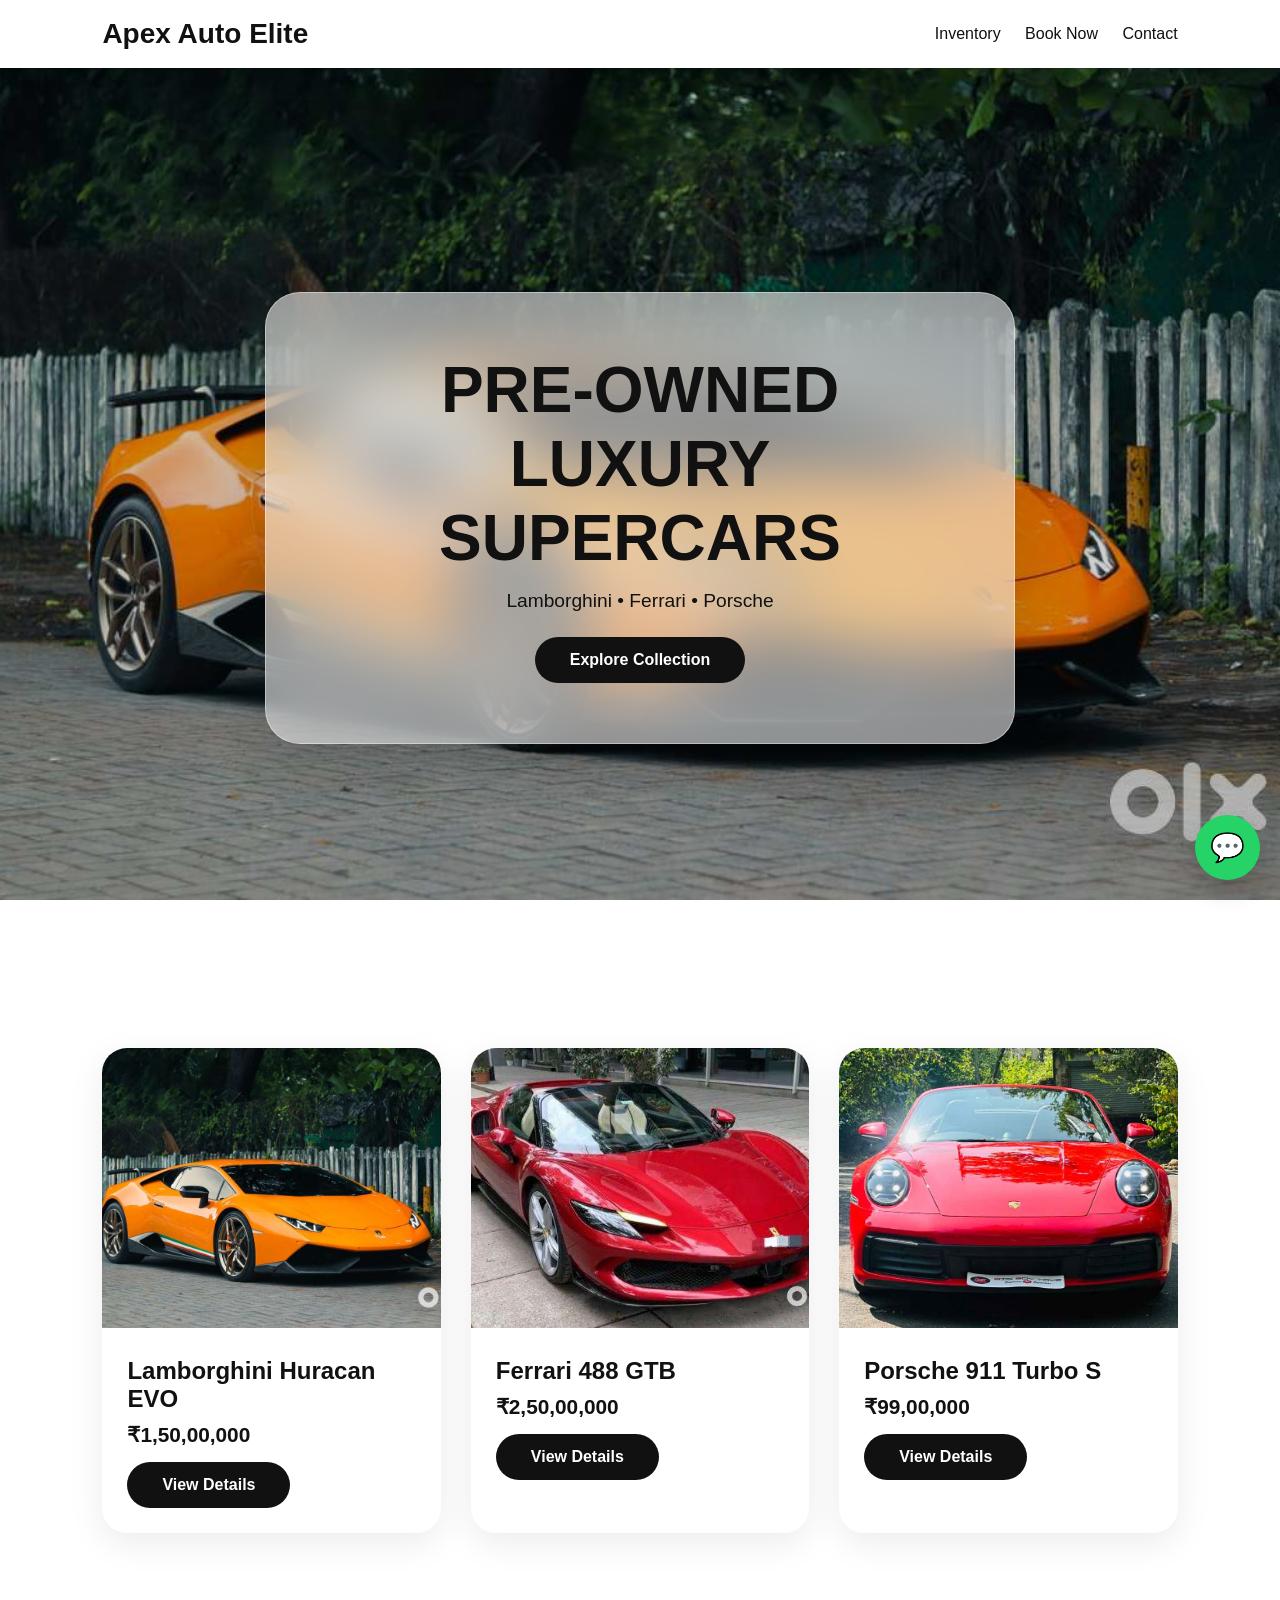
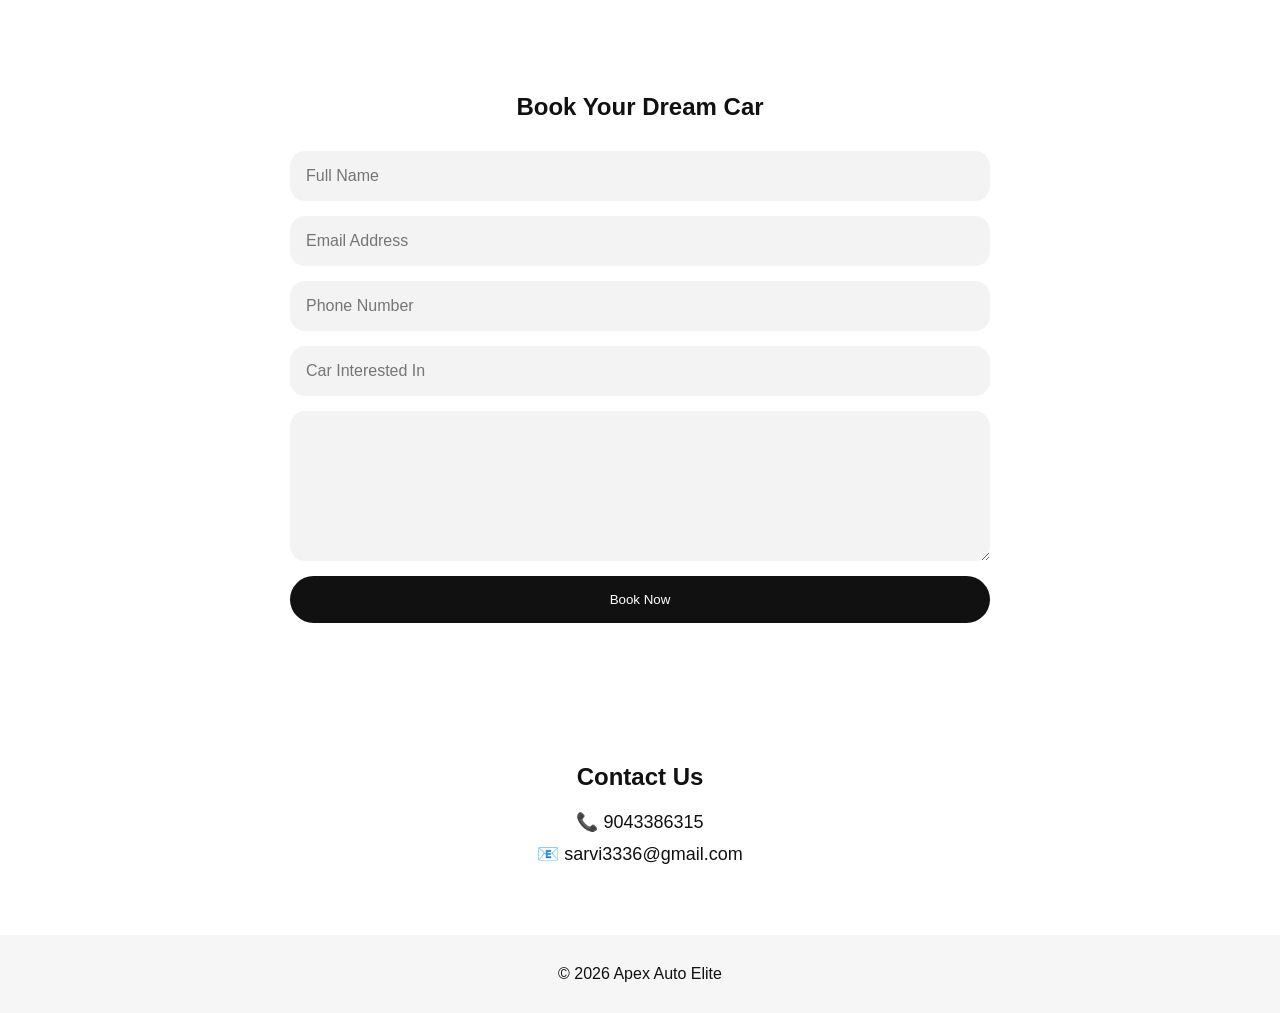
<file: index.html>
<!DOCTYPE html>
<html lang="en">
<head>
<meta charset="UTF-8">
<meta name="viewport" content="width=device-width, initial-scale=1.0">
<title>Apex Auto Elite</title>

<link rel="stylesheet" href="style.css">
</head>

<body>

<nav>
    <h2>Apex Auto Elite</h2>

    <div>
        <a href="#inventory">Inventory</a>
        <a href="#booking">Book Now</a>
        <a href="#contact">Contact</a>
    </div>
</nav>

<section class="hero">

    <div class="hero-card">

        <h1>PRE-OWNED LUXURY SUPERCARS</h1>

        <p>
            Lamborghini • Ferrari • Porsche
        </p>

        <a href="#inventory" class="btn">
            Explore Collection
        </a>

    </div>

</section>

<section id="inventory" class="inventory">

    <div class="car-card">

        <img src="images/lambo1.jpg">

        <div class="car-content">

            <h2>Lamborghini Huracan EVO</h2>

            <p class="price">
                ₹1,50,00,000
            </p>

            <a href="car-details/lamborghini.html" class="btn">
                View Details
            </a>

        </div>

    </div>

    <div class="car-card">

        <img src="images/f1.jpg">

        <div class="car-content">

            <h2>Ferrari 488 GTB</h2>

            <p class="price">
                ₹2,50,00,000
            </p>

            <a href="car-details/ferrari.html" class="btn">
                View Details
            </a>

        </div>

    </div>

    <div class="car-card">

        <img src="images/p1.jpg">

        <div class="car-content">

            <h2>Porsche 911 Turbo S</h2>

            <p class="price">
                ₹99,00,000
            </p>

            <a href="car-details/porsche.html" class="btn">
                View Details
            </a>

        </div>

    </div>

</section>

<section id="booking" class="booking">

    <h2>Book Your Dream Car</h2>

    <form action="https://formsubmit.co/sarvi3336@gmail.com" method="POST">

        <input type="hidden" name="_captcha" value="false">

        <input
            type="text"
            name="name"
            placeholder="Full Name"
            required>

        <input
            type="email"
            name="email"
            placeholder="Email Address"
            required>

        <input
            type="tel"
            name="phone"
            placeholder="Phone Number"
            required>

        <input
            type="text"
            name="car"
            placeholder="Car Interested In"
            required>

        <textarea
            name="message"
            placeholder="Additional Details">
        </textarea>

        <button type="submit">
            Book Now
        </button>

    </form>

</section>

<section id="contact" class="contact">

    <h2>Contact Us</h2>

    <p>📞 9043386315</p>

    <p>📧 sarvi3336@gmail.com</p>

</section>

<footer>

    <p>
        © 2026 Apex Auto Elite
    </p>

</footer>

<a
href="https://wa.me/919043386315"
target="_blank"
class="whatsapp">
💬
</a>

<script src="script.js"></script>

</body>
</html>
</file>
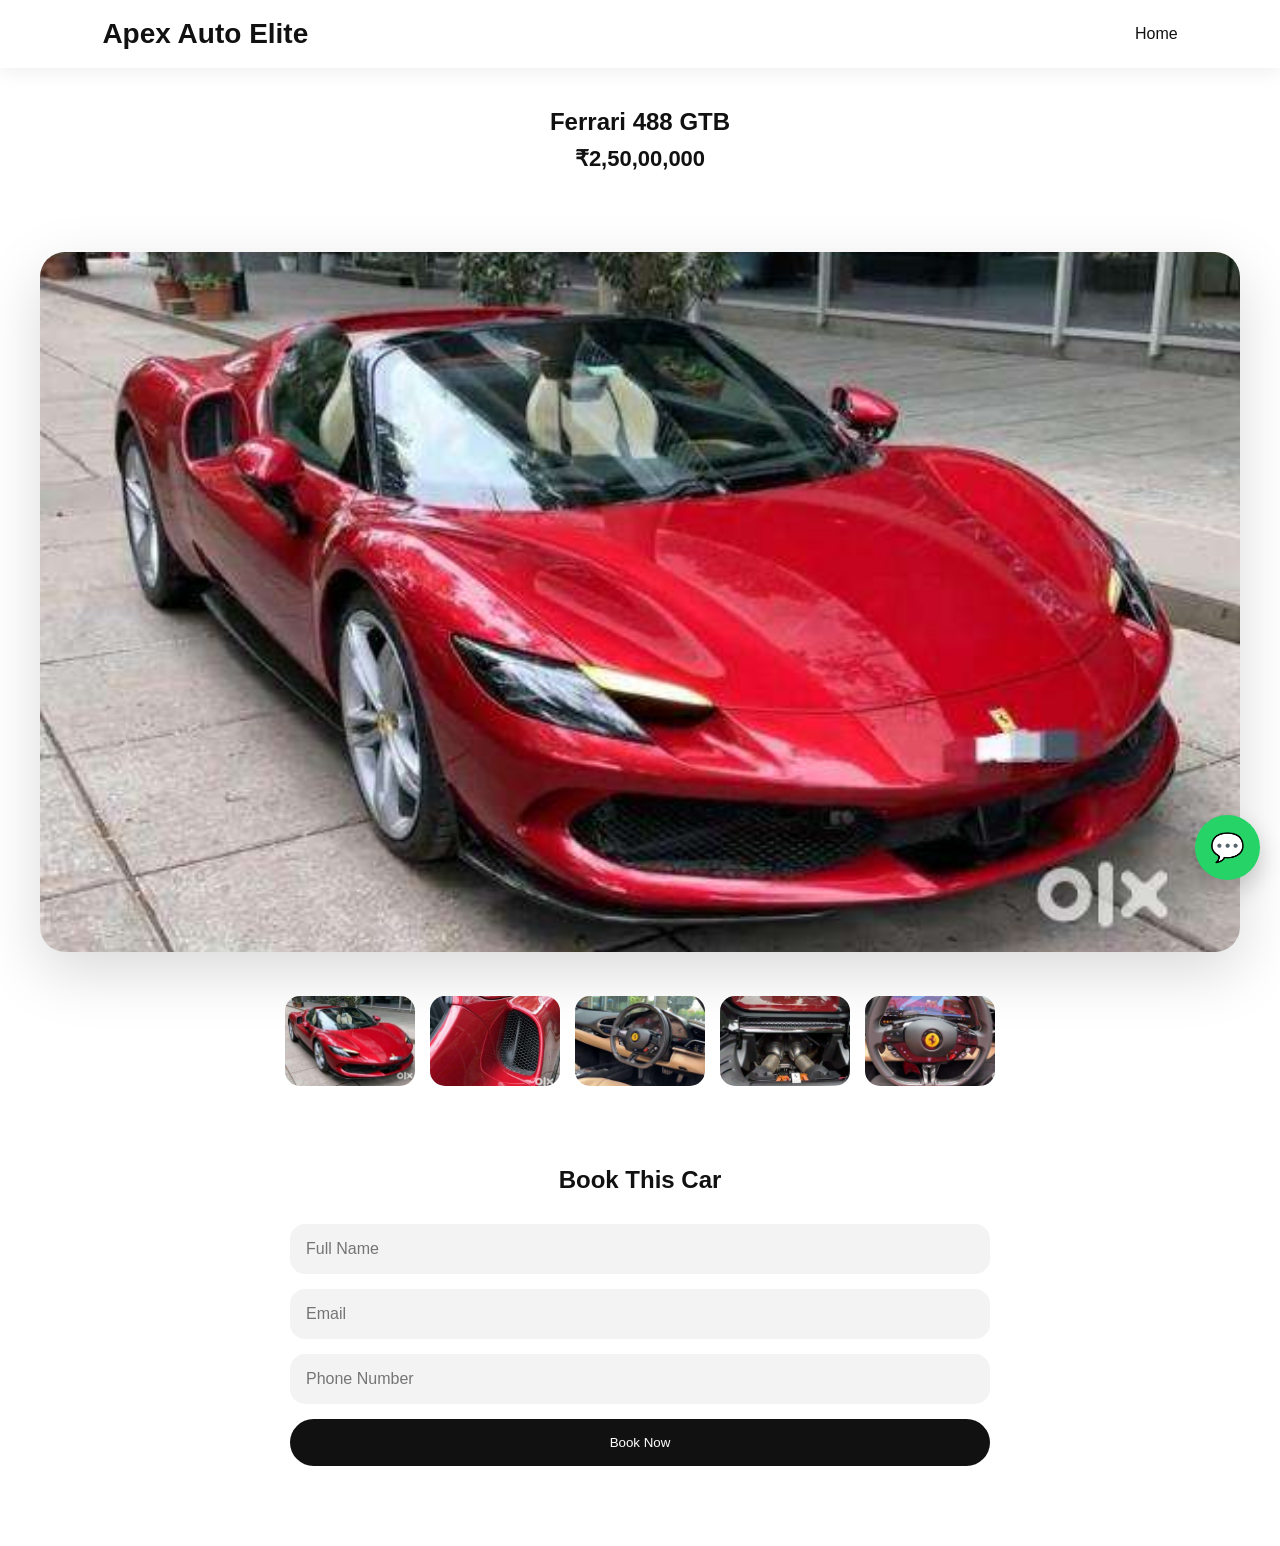
<file: car-details/ferrari.html>
<!DOCTYPE html>
<html lang="en">

<head>
<meta charset="UTF-8">
<meta name="viewport" content="width=device-width, initial-scale=1.0">
<title>Ferrari 488 GTB</title>
<link rel="stylesheet" href="../style.css">
</head>

<body>

<nav>
    <h2>Apex Auto Elite</h2>
    <div>
        <a href="../index.html">Home</a>
    </div>
</nav>

<section style="padding:40px;text-align:center;">
    <h1>Ferrari 488 GTB</h1>
    <p style="margin-top:10px;font-size:22px;font-weight:bold;">
        ₹2,50,00,000
    </p>
</section>

<div class="slider">
    <img id="mainImage" src="../images/f1.jpg">
</div>

<div class="thumbs">
    <img src="../images/f1.jpg" onclick="changeImage(this)">
    <img src="../images/f2.jpg" onclick="changeImage(this)">
    <img src="../images/f3.jpg" onclick="changeImage(this)">
    <img src="../images/f4.jpg" onclick="changeImage(this)">
    <img src="../images/f5.jpg" onclick="changeImage(this)">
</div>

<section class="booking">

<h2>Book This Car</h2>

<form action="https://formspree.io/f/mnjydope" method="POST">

<input type="hidden" name="_captcha" value="false">

<input type="hidden" name="_next" value="https://https://sarvi3336-droid.github.io/apex-auto-elite/">

<input type="text" name="name" placeholder="Full Name" required>

<input type="email" name="email" placeholder="Email" required>

<input type="tel" name="phone" placeholder="Phone Number" required>

<input type="hidden" name="car" value="Ferrari 488 GTB">

<button type="submit">Book Now</button>

</form>

</section>

<a href="https://wa.me/919043386315"
class="whatsapp"
target="_blank">💬</a>

<script src="../script.js"></script>

</body>
</html>
</file>
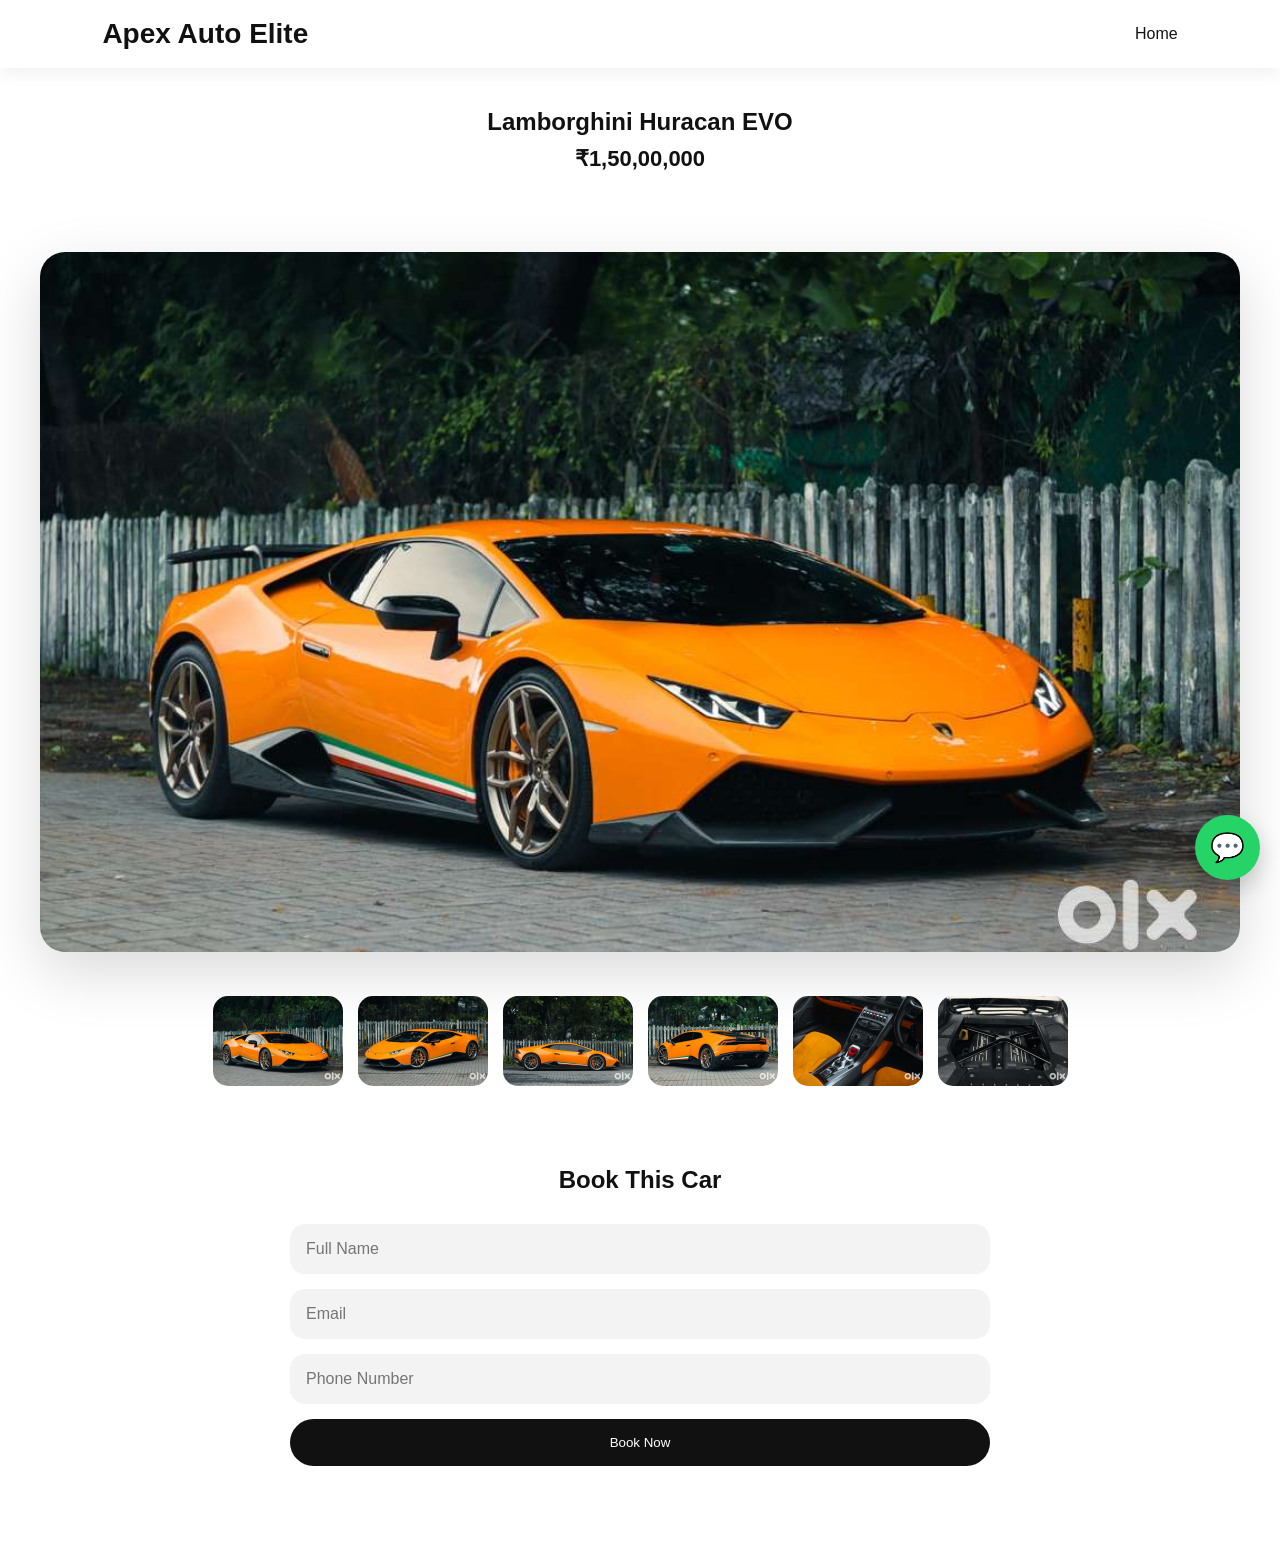
<file: car-details/lamborghini.html>
<!DOCTYPE html>
<html lang="en">

<head>
    <meta charset="UTF-8">
    <meta name="viewport" content="width=device-width, initial-scale=1.0">
    <title>Lamborghini Huracan EVO</title>

    <link rel="stylesheet" href="../style.css">
</head>

<body>

    <nav>
        <h2>Apex Auto Elite</h2>

        <div>
            <a href="../index.html">Home</a>
        </div>
    </nav>

    <section style="padding:40px;text-align:center;">

        <h1>Lamborghini Huracan EVO</h1>

        <p style="margin-top:10px;font-size:22px;font-weight:bold;">
            ₹1,50,00,000
        </p>

    </section>

    <div class="slider">

        <img
        id="mainImage"
        src="../images/lambo1.jpg">

    </div>

    <div class="thumbs">

        <img src="../images/lambo1.jpg" onclick="changeImage(this)">
        <img src="../images/lambo2.jpg" onclick="changeImage(this)">
        <img src="../images/lambo3.jpg" onclick="changeImage(this)">
        <img src="../images/lambo4.jpg" onclick="changeImage(this)">
        <img src="../images/lambo5.jpg" onclick="changeImage(this)">
        <img src="../images/lambo6.jpg" onclick="changeImage(this)">

    </div>

    <section class="booking">

        <h2>Book This Car</h2>

        <form action="https://formspree.io/f/mnjydope" method="POST">

            <input type="hidden" name="_captcha" value="false">
            <input type="hidden" name="_next" value="https://sarvi3336-droid.github.io/apex-auto-elite/">
            <input
            type="text"
            name="name"
            placeholder="Full Name"
            required>

            <input
            type="email"
            name="email"
            placeholder="Email"
            required>

            <input
            type="tel"
            name="phone"
            placeholder="Phone Number"
            required>

            <input
            type="hidden"
            name="car"
            value="Lamborghini Huracan EVO">

            <button type="submit">
                Book Now
            </button>

        </form>

    </section>

    <a
    href="https://wa.me/919043386315"
    class="whatsapp"
    target="_blank">
        💬
    </a>

    <script src="../script.js"></script>

</body>
</html>
</file>
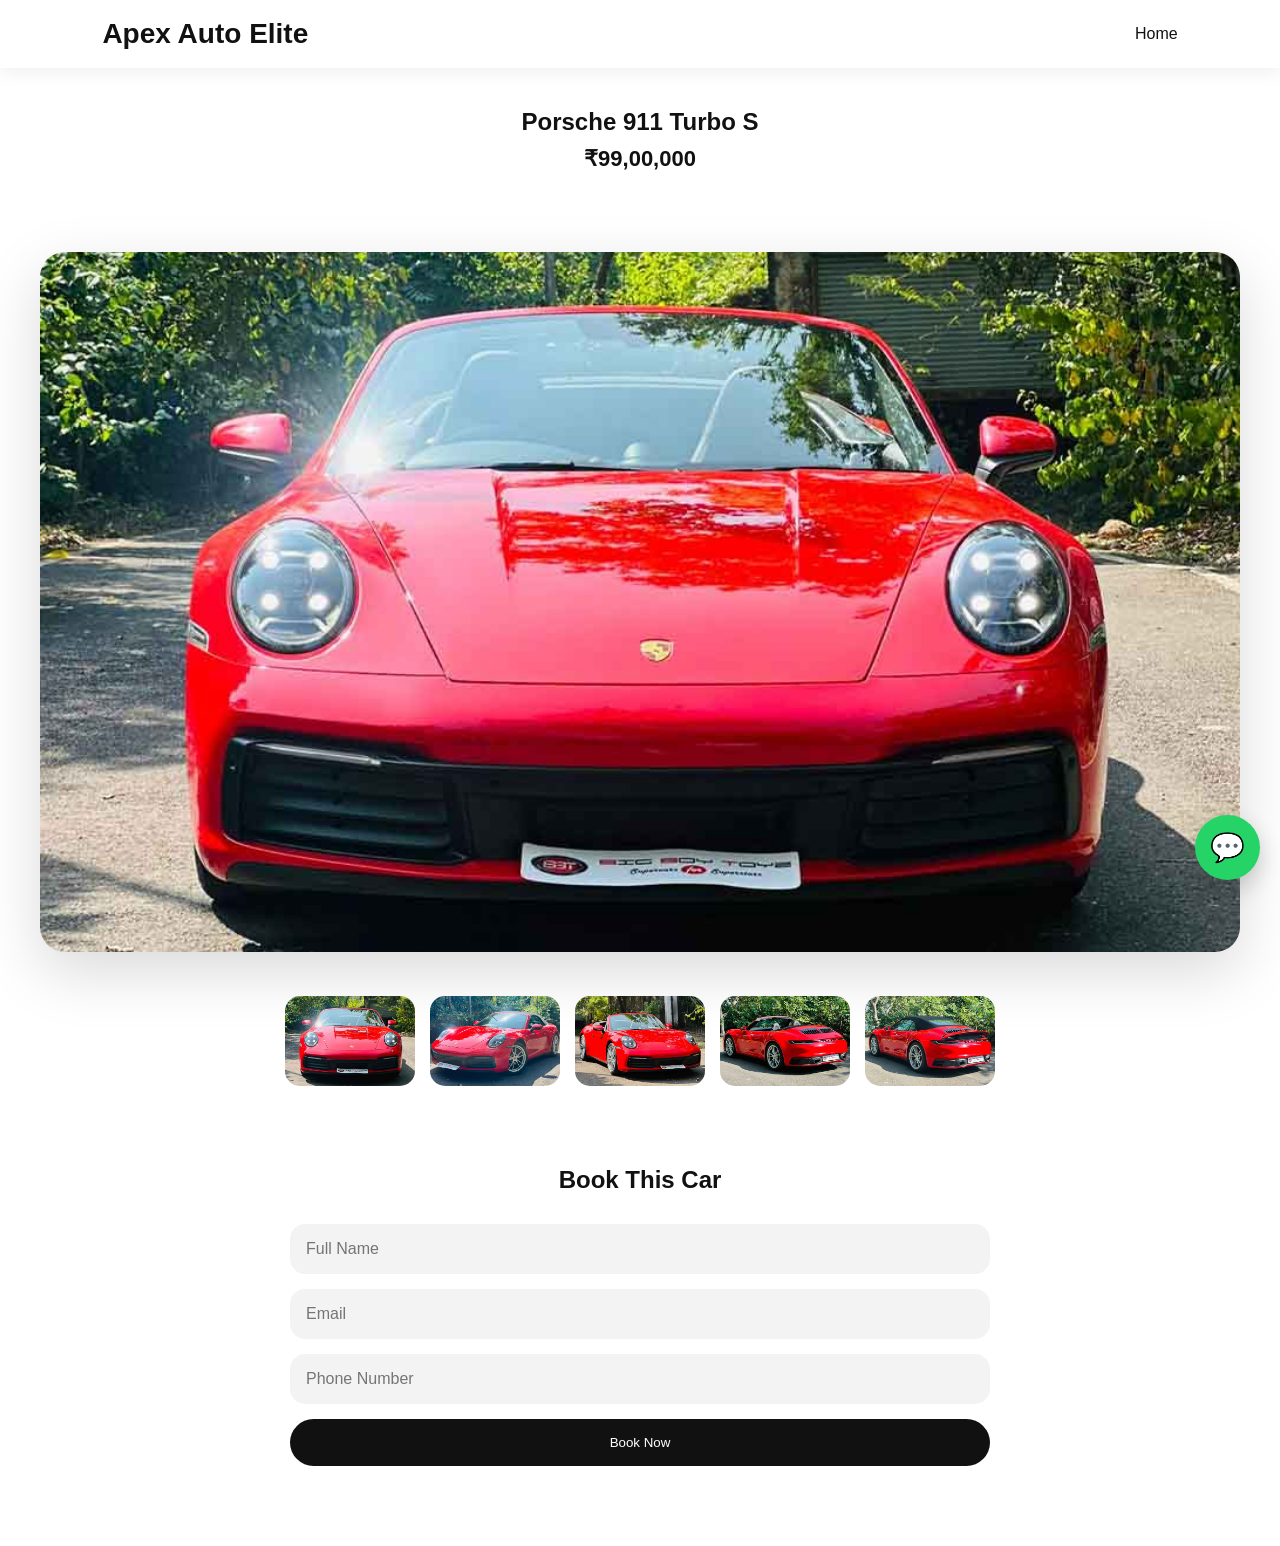
<file: car-details/porsche.html>
<!DOCTYPE html>
<html lang="en">

<head>
<meta charset="UTF-8">
<meta name="viewport" content="width=device-width, initial-scale=1.0">
<title>Porsche 911 Turbo S</title>
<link rel="stylesheet" href="../style.css">
</head>

<body>

<nav>
    <h2>Apex Auto Elite</h2>
    <div>
        <a href="../index.html">Home</a>
    </div>
</nav>

<section style="padding:40px;text-align:center;">
    <h1>Porsche 911 Turbo S</h1>
    <p style="margin-top:10px;font-size:22px;font-weight:bold;">
        ₹99,00,000
    </p>
</section>

<div class="slider">
    <img id="mainImage" src="../images/p1.jpg">
</div>

<div class="thumbs">
    <img src="../images/p1.jpg" onclick="changeImage(this)">
    <img src="../images/p2.jpg" onclick="changeImage(this)">
    <img src="../images/p3.jpg" onclick="changeImage(this)">
    <img src="../images/p4.jpg" onclick="changeImage(this)">
    <img src="../images/p5.jpg" onclick="changeImage(this)">
</div>

<section class="booking">

<h2>Book This Car</h2>

<form action="https://formspree.io/f/mnjydope" method="POST">

<input type="hidden" name="_captcha" value="false">

<input type="hidden" name="_next" value="https://sarvi3336-droid.github.io/apex-auto-elite/">

<input type="text" name="name" placeholder="Full Name" required>

<input type="email" name="email" placeholder="Email" required>

<input type="tel" name="phone" placeholder="Phone Number" required>

<input type="hidden" name="car" value="Porsche 911 Turbo S">

<button type="submit">Book Now</button>

</form>

</section>

<a href="https://wa.me/919043386315"
class="whatsapp"
target="_blank">💬</a>

<script src="../script.js"></script>

</body>
</html>
</file>
<file: style.css>
*{
    margin:0;
    padding:0;
    box-sizing:border-box;
}

html{
    scroll-behavior:smooth;
}

body{
    font-family:Arial, Helvetica, sans-serif;
    background:#ffffff;
    color:#111;
    overflow-x:hidden;
}

/* NAVBAR */

nav{
    position:sticky;
    top:0;
    z-index:1000;
    background:rgba(255,255,255,0.85);
    backdrop-filter:blur(12px);
    padding:18px 8%;
    display:flex;
    justify-content:space-between;
    align-items:center;
    box-shadow:0 2px 20px rgba(0,0,0,0.08);
}

nav h2{
    font-size:28px;
    font-weight:700;
}

nav a{
    text-decoration:none;
    color:#111;
    margin-left:20px;
    transition:.3s;
}

nav a:hover{
    opacity:.7;
}

/* HERO */

.hero{
    height:100vh;
    background:linear-gradient(rgba(0,0,0,.18),rgba(0,0,0,.18)),
    url("images/lambo1.jpg");
    background-size:cover;
    background-position:center;
    background-attachment:fixed;
    display:flex;
    justify-content:center;
    align-items:center;
    text-align:center;
}

.hero-card{
    background:rgba(255,255,255,0.55);
    backdrop-filter:blur(30px);
    -webkit-backdrop-filter:blur(30px);

    padding:60px;
    border-radius:35px;

    border:1px solid rgba(255,255,255,0.4);

    box-shadow:0 25px 60px rgba(0,0,0,0.15);

    max-width:750px;
}

.hero-card h1{
    font-size:4rem;
    margin-bottom:15px;
}

.hero-card p{
    font-size:1.2rem;
    margin-bottom:25px;
}

/* BUTTONS */

.btn{
    display:inline-block;
    padding:14px 35px;
    border-radius:999px;
    text-decoration:none;
    background:#111;
    color:white;
    transition:.35s ease;
    font-weight:600;
}

/* CAR GRID */

.inventory{
    padding:80px 8%;
    display:grid;
    grid-template-columns:repeat(auto-fit,minmax(320px,1fr));
    gap:30px;
}

.car-card{
    background:white;
    border-radius:25px;
    overflow:hidden;
    box-shadow:0 10px 35px rgba(0,0,0,.08);
    transition:.45s ease;
}

.car-card:hover{
    transform:translateY(-12px);
}

.car-card img{
    width:100%;
    height:280px;
    object-fit:cover;
    transition:transform 1s ease;
}

.car-card:hover img{
    transform:scale(1.10);
}

.car-card{
    transition:all .5s cubic-bezier(.22,.61,.36,1);
}

.car-card:hover{
    transform:translateY(-12px);
}

.car-content{
    padding:25px;
}

.car-content h2{
    margin-bottom:10px;
}

.price{
    font-size:1.3rem;
    font-weight:bold;
    margin-bottom:15px;
}

/* GALLERY */

.gallery{
    padding:60px 8%;
    display:grid;
    grid-template-columns:repeat(auto-fit,minmax(320px,1fr));
    gap:25px;
}

.gallery img{
    width:100%;
    border-radius:20px;
    transition:.7s ease;
    cursor:pointer;
}

.gallery img:hover{
    transform:scale(1.04);
}

/* BOOKING FORM */

.booking{
    padding:80px 8%;
}

.booking h2{
    text-align:center;
    margin-bottom:30px;
}

form{
    max-width:700px;
    margin:auto;
    display:flex;
    flex-direction:column;
    gap:15px;
}

input,
textarea{
    padding:16px;
    border:none;
    border-radius:15px;
    background:#f3f3f3;
    font-size:16px;
}

textarea{
    min-height:150px;
}

button{
    padding:16px;
    border:none;
    border-radius:999px;
    background:#111;
    color:white;
    cursor:pointer;
    transition:.35s;
}


/* CONTACT */

.contact{
    padding:60px 8%;
    text-align:center;
}

.contact h2{
    margin-bottom:20px;
}

.contact p{
    margin:10px 0;
    font-size:18px;
}

/* WHATSAPP */

.whatsapp{
    position:fixed;
    right:20px;
    bottom:20px;
    width:65px;
    height:65px;
    border-radius:50%;
    background:#25D366;
    display:flex;
    justify-content:center;
    align-items:center;
    text-decoration:none;
    font-size:28px;
    color:white;
    box-shadow:0 10px 25px rgba(0,0,0,.2);
    transition:.35s;
}

.whatsapp:hover{
    transform:scale(1.1);
}

/* FOOTER */

footer{
    text-align:center;
    padding:30px;
    background:#f6f6f6;
}

/* SCROLL ANIMATION */

.hidden{
    opacity:0;
    transform:translateY(50px);
}

.show{
    opacity:1;
    transform:translateY(0);
    transition:1s ease;
}

/* MOBILE */

@media(max-width:768px){

    .hero-card{
        margin:20px;
        padding:30px;
    }

    .hero-card h1{
        font-size:2.2rem;
    }

    nav{
        padding:15px 5%;
    }

    .inventory,
    .gallery{
        grid-template-columns:1fr;
    }
}

.slider{
    width:100%;
    max-width:1200px;
    margin:40px auto;
}

#mainImage{
    width:100%;
    height:700px;
    object-fit:cover;
    border-radius:25px;
    transition:opacity .5s ease, transform .5s ease;
    box-shadow:0 20px 60px rgba(0,0,0,.15);
}

#mainImage:hover{
    transform:scale(1.02);
}

.thumbs{
    display:flex;
    justify-content:center;
    gap:15px;
    flex-wrap:wrap;
    margin-top:25px;
}

.thumbs img{
    width:130px;
    height:90px;
    object-fit:cover;
    border-radius:15px;
    cursor:pointer;
    transition:.35s ease;
}

.thumbs img:hover{
    transform:scale(1.15);
}

.btn:hover,
button:hover{
    transform:translateY(-4px) scale(1.02);
    box-shadow:0 15px 35px rgba(0,0,0,.12);
}
</file>
